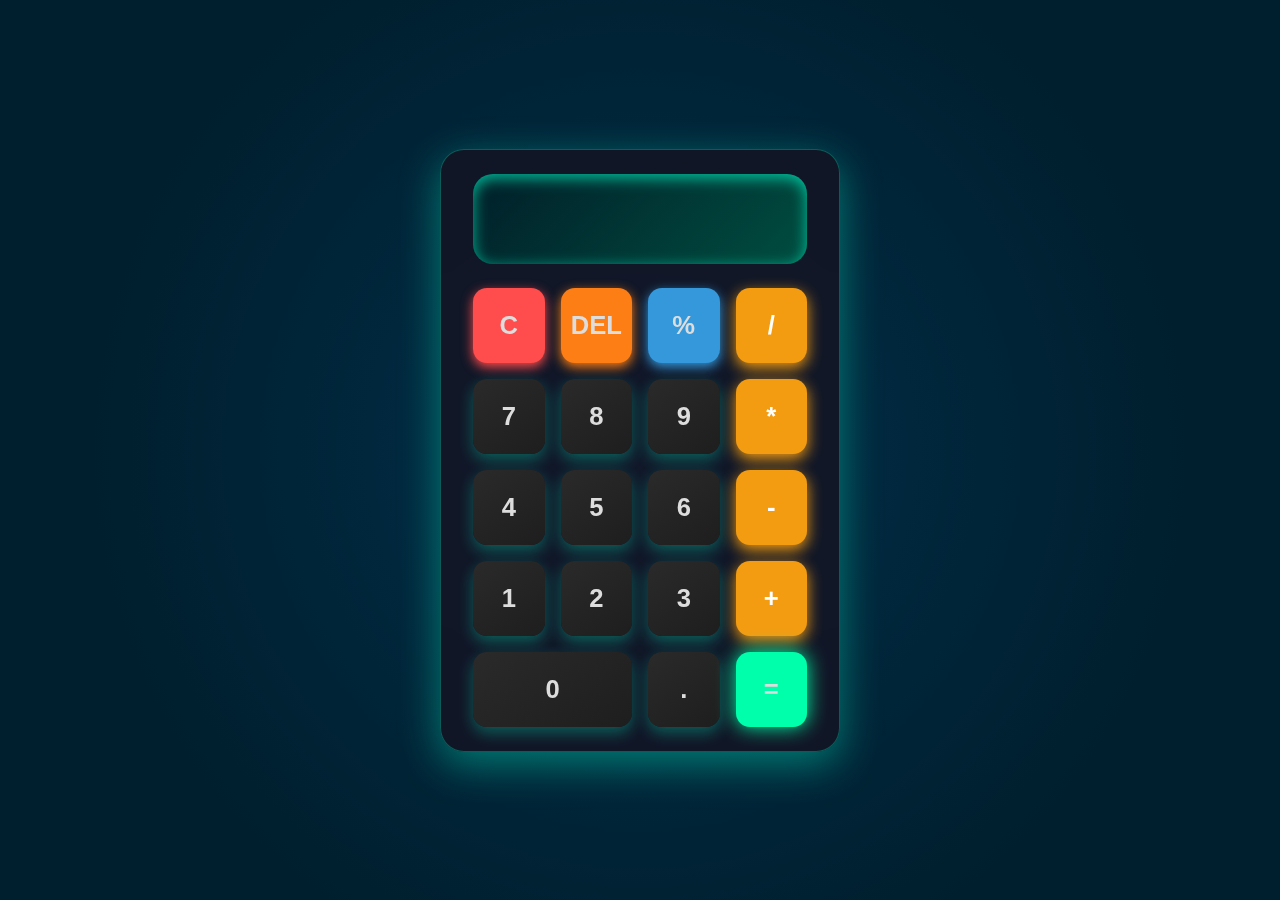
<file: M_8/calculator/index.html>
<!DOCTYPE html>
<html lang="en">
<head>
  <meta charset="UTF-8" />
  <meta name="viewport" content="width=device-width, initial-scale=1.0"/>
  <title>Calculator</title>
  <link rel="stylesheet" href="style.css"/>
</head>
<body>
  <div class="calculator">
    <input type="text" id="display" disabled />
    <div class="buttons">
      <button class="btn clear">C</button>
      <button class="btn del">DEL</button>
      <button class="btn percent">%</button>
      <button class="btn operator">/</button>

      <button class="btn">7</button>
      <button class="btn">8</button>
      <button class="btn">9</button>
      <button class="btn operator">*</button>

      <button class="btn">4</button>
      <button class="btn">5</button>
      <button class="btn">6</button>
      <button class="btn operator">-</button>

      <button class="btn">1</button>
      <button class="btn">2</button>
      <button class="btn">3</button>
      <button class="btn operator">+</button>

      <button class="btn zero">0</button>
      <button class="btn">.</button>
      <button class="btn equal">=</button>
    </div>
  </div>

  <script src="script.js"></script>
</body>
</html>
</file>
<file: M_8/calculator/style.css>
:root {
  --panel-bg: rgba(20, 20, 35, 0.85);
  --panel-radius: 24px;
  --panel-shadow: 0 12px 40px rgba(0, 255, 204, 0.4);

  --display-bg: linear-gradient(135deg, #011f29, #004d40);
  --display-color: #00ffcc;
  --display-height: 90px;       /* Increased size */
  --display-radius: 20px;
  --display-shadow: inset 0 4px 15px rgba(0, 255, 204, 0.7);

  --btn-bg: linear-gradient(145deg, #2a2a2a, #1e1e1e);
  --btn-color: #ddd;
  --btn-hover: linear-gradient(145deg, #444, #2f2f2f);
  --btn-radius: 14px;
  --btn-shadow: 0 6px 15px rgba(0, 255, 204, 0.3);
  --btn-size: 75px;  /* Bigger buttons */

  --op-bg: #f39c12;
  --op-hover: #d35400;
  --eq-bg: #00ffaa;
  --eq-hover: #00cc88;
  --clear-bg: #ff4c4c;
  --clear-hover: #e60000;
  --del-bg: #fd7e14;
  --del-hover: #e67e22;
  --pct-bg: #3498db;
  --pct-hover: #2980b9;
}

* {
  margin: 0;
  padding: 0;
  box-sizing: border-box;
  font-family: 'Orbitron', sans-serif;
}

body {
  background: radial-gradient(circle at center, #002f4b, #001f2e 70%);
  height: 100vh;
  display: flex;
  align-items: center;
  justify-content: center;
  overflow: hidden;
  color: #00ffcc;
  user-select: none;
}

.calculator {
  background: var(--panel-bg);
  border-radius: var(--panel-radius);
  box-shadow: var(--panel-shadow);
  padding: 1.5rem 2rem;
  width: 100%;
  max-width: 400px;
  backdrop-filter: blur(16px);
  border: 1px solid rgba(0, 255, 204, 0.3);
  animation: fadeIn 1s ease-in;
  transition: box-shadow 0.3s ease;
}

.calculator:hover {
  box-shadow: 0 15px 60px rgba(0, 255, 204, 0.8);
}

#display {
  width: 100%;
  height: var(--display-height);
  background: var(--display-bg);
  color: var(--display-color);
  font-size: 2.2rem;   /* bigger text */
  font-weight: 700;
  text-align: right;
  padding: 0 1.5rem;
  margin-bottom: 1.5rem;
  border: none;
  border-radius: var(--display-radius);
  box-shadow: var(--display-shadow);
  letter-spacing: 1.2px;
  text-shadow: 0 0 8px #00ffccaa;
}

#display:focus {
  outline: none;
}

.buttons {
  display: grid;
  grid-template-columns: repeat(4, 1fr);
  grid-auto-rows: var(--btn-size);
  gap: 16px;
}

.btn {
  background: var(--btn-bg);
  color: var(--btn-color);
  font-size: 1.6rem;
  font-weight: 600;
  border: none;
  border-radius: var(--btn-radius);
  box-shadow: var(--btn-shadow);
  cursor: pointer;
  display: flex;
  align-items: center;
  justify-content: center;
  transition: all 0.3s ease;
  position: relative;
  user-select: none;
}

.btn:hover {
  background: var(--btn-hover);
  transform: scale(1.1);
  box-shadow: 0 0 15px #00ffc8, 0 0 10px #00ffc8 inset;
}

.btn:active {
  transform: scale(0.95);
  box-shadow: 0 0 5px #00aa88 inset;
}

.btn.operator {
  background: var(--op-bg);
  color: #fff;
  font-weight: 700;
  text-shadow: 0 0 4px #f39c12;
  box-shadow: 0 5px 15px #f39c12;
}
.btn.operator:hover {
  background: var(--op-hover);
  box-shadow: 0 0 20px #d35400;
}

.btn.equal {
  background: var(--eq-bg);
  font-weight: 700;
  text-shadow: 0 0 6px #00ffaa;
  animation: pulse 1.8s infinite;
  box-shadow: 0 0 20px #00ffaa;
}
.btn.equal:hover {
  background: var(--eq-hover);
  box-shadow: 0 0 30px #00cc88;
}

.btn.clear {
  background: var(--clear-bg);
  font-weight: 700;
  box-shadow: 0 4px 12px #ff4c4c;
}
.btn.clear:hover {
  background: var(--clear-hover);
  box-shadow: 0 0 25px #e60000;
}

.btn.del {
  background: var(--del-bg);
  box-shadow: 0 4px 12px #fd7e14;
}
.btn.del:hover {
  background: var(--del-hover);
  box-shadow: 0 0 25px #e67e22;
}

.btn.percent {
  background: var(--pct-bg);
  box-shadow: 0 4px 12px #3498db;
}
.btn.percent:hover {
  background: var(--pct-hover);
  box-shadow: 0 0 25px #2980b9;
}

.btn.zero {
  grid-column: span 2;
}

/* Animations */
@keyframes pulse {
  0% {
    box-shadow: 0 0 0 0 rgba(0, 255, 170, 0.7);
  }
  70% {
    box-shadow: 0 0 0 12px rgba(0, 255, 170, 0);
  }
  100% {
    box-shadow: 0 0 0 0 rgba(0, 255, 170, 0);
  }
}

@keyframes fadeIn {
  from {
    opacity: 0;
    transform: scale(0.9);
  }
  to {
    opacity: 1;
    transform: scale(1);
  }
}
</file>
